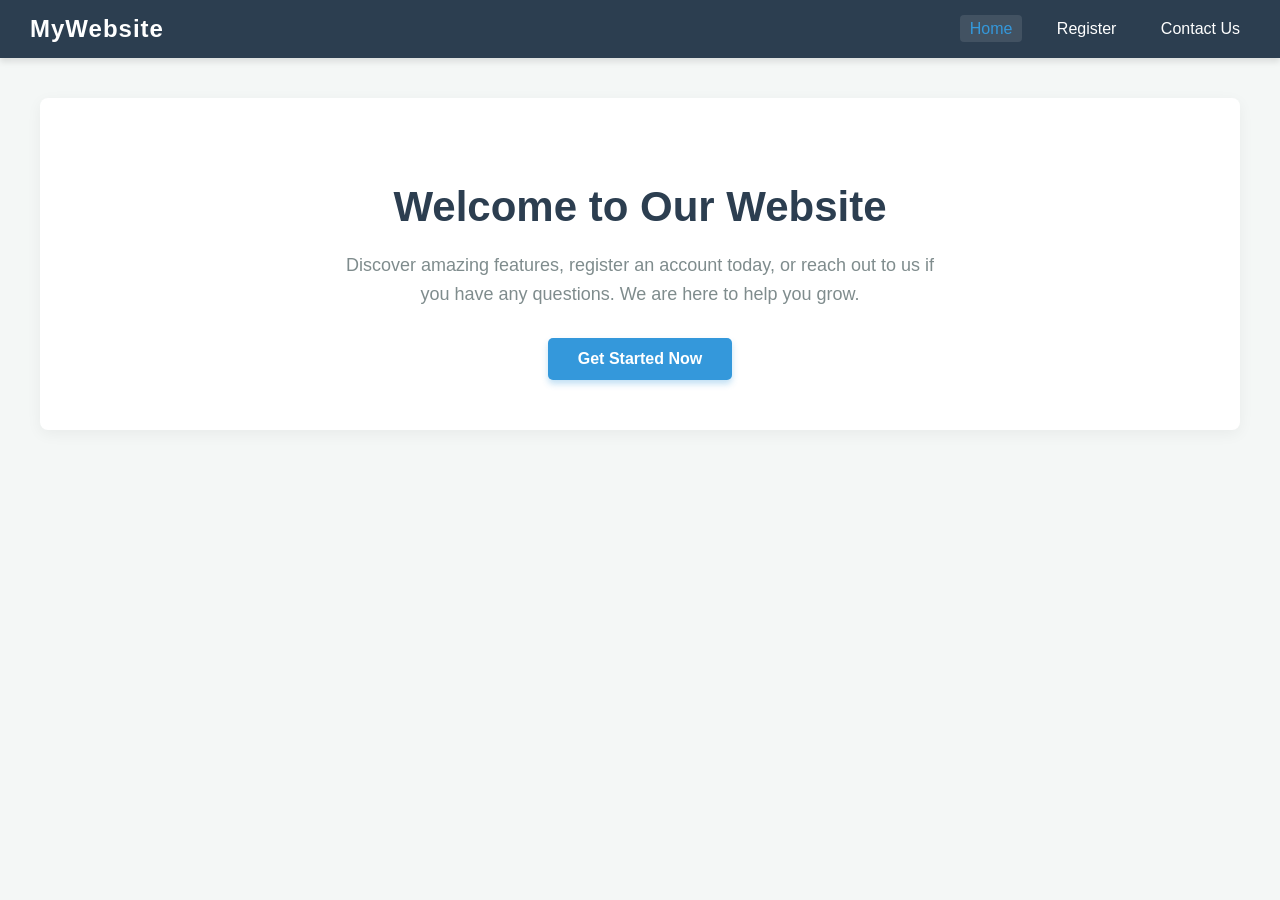
<file: index.html>
<!DOCTYPE html>
<html lang="en">
<head>
    <meta charset="UTF-8">
    <meta name="viewport" content="width=device-width, initial-scale=1.0">
    <title>Home - MyWebsite</title>
    <link rel="stylesheet" href="about.css">
</head>
<body>

    <!-- NAVIGATION BAR -->
    <nav class="navbar">
        <div class="nav-logo">MyWebsite</div>
        <div class="nav-links">
            <a href="index.html" class="active-link">Home</a>
            <a href="register.html">Register</a>
            <a href="contact.html">Contact Us</a>
        </div>
    </nav>

    <!-- MAIN CONTENT -->
    <div class="main-container">
        <section class="page-section text-center">
            <h1 class="page-title">Welcome to Our Website</h1>
            <p class="page-description">
                Discover amazing features, register an account today, or reach out to us if you have any questions. We are here to help you grow.
            </p>
            <a href="register.html" class="btn btn-primary btn-link">Get Started Now</a>
        </section>
    </div>

</body>
</html>
</file>
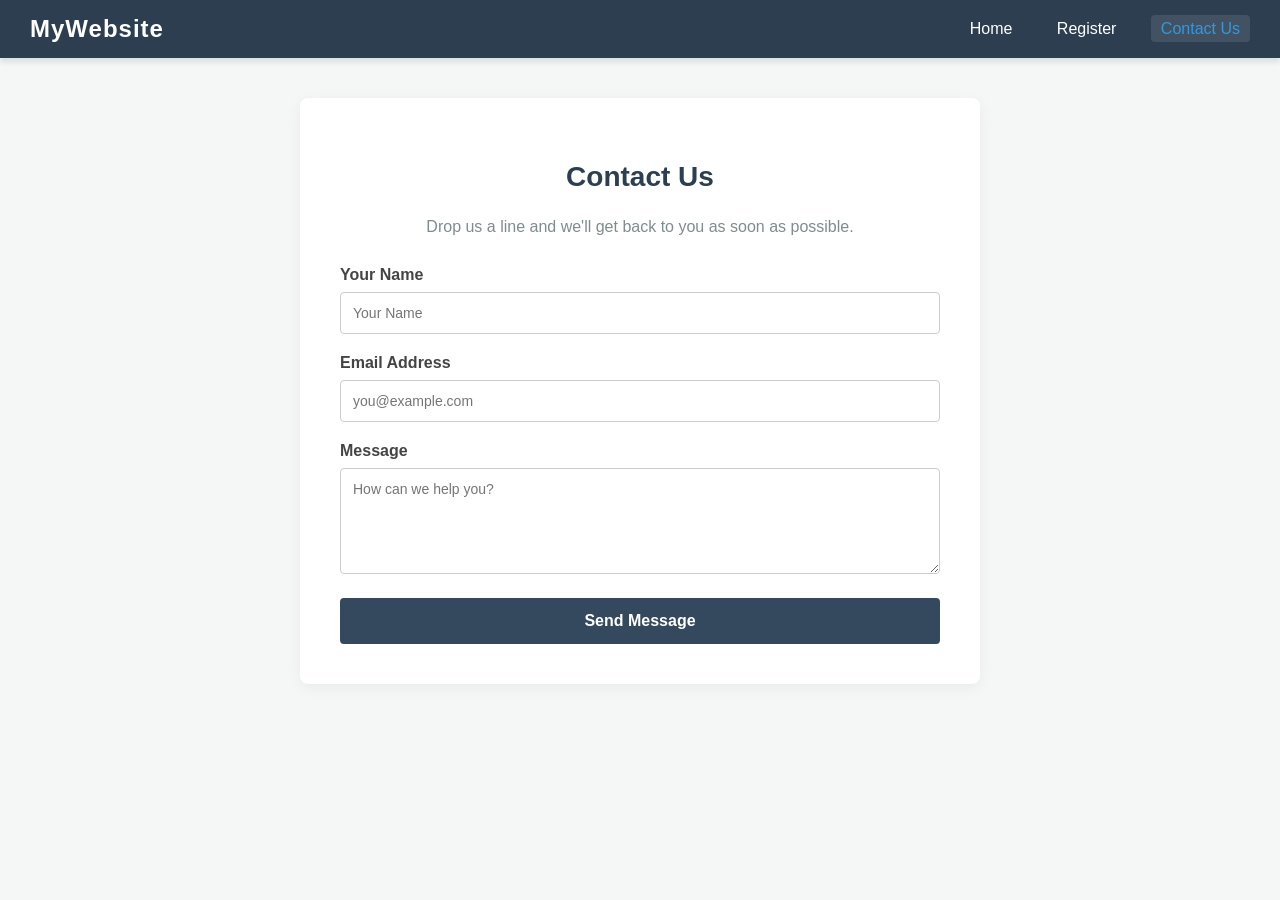
<file: contact.html>
<!DOCTYPE html>
<html lang="en">
<head>
    <meta charset="UTF-8">
    <meta name="viewport" content="width=device-width, initial-scale=1.0">
    <title>Contact Us - MyWebsite</title>
    <link rel="stylesheet" href="about.css">
</head>
<body>

    <!-- NAVIGATION BAR -->
    <nav class="navbar">
        <div class="nav-logo">MyWebsite</div>
        <div class="nav-links">
            <a href="index.html">Home</a>
            <a href="register.html">Register</a>
            <a href="contact.html" class="active-link">Contact Us</a>
        </div>
    </nav>

    <!-- MAIN CONTENT -->
    <div class="main-container">
        <section class="page-section form-card max-width-600">
            <h2>Contact Us</h2>
            <p class="form-subtitle">Drop us a line and we'll get back to you as soon as possible.</p>
            <form onsubmit="event.preventDefault(); alert('Message Sent Successfully!');">
                <div class="form-group">
                    <label>Your Name</label>
                    <input type="text" placeholder="Your Name" required>
                </div>
                <div class="form-group">
                    <label>Email Address</label>
                    <input type="email" placeholder="you@example.com" required>
                </div>
                <div class="form-group">
                    <label>Message</label>
                    <textarea placeholder="How can we help you?" rows="5" required></textarea>
                </div>
                <button type="submit" class="btn btn-dark btn-full">Send Message</button>
            </form>
        </section>
    </div>

</body>
</html>
</file>
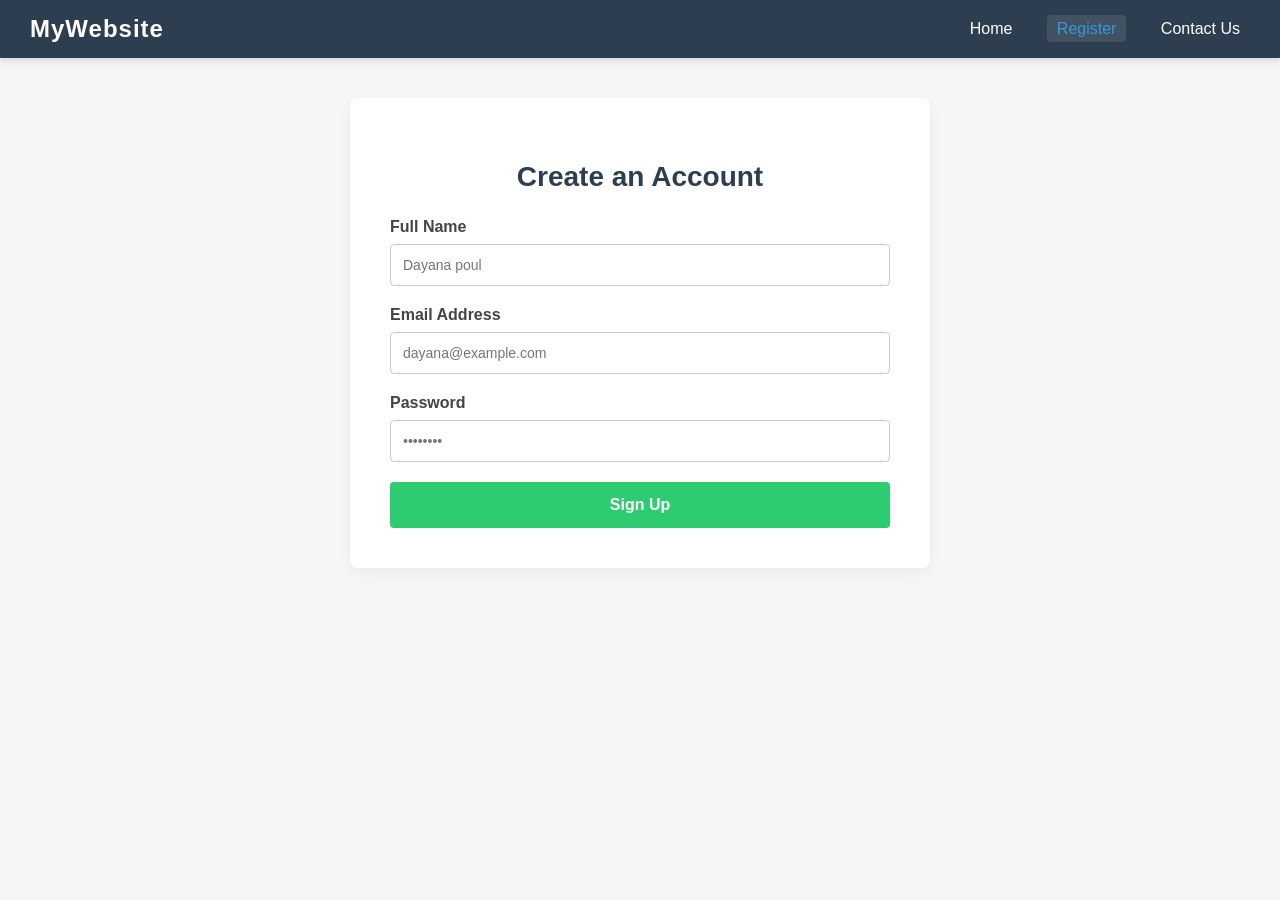
<file: register.html>
<!DOCTYPE html>
<html lang="en">
<head>
    <meta charset="UTF-8">
    <meta name="viewport" content="width=device-width, initial-scale=1.0">
    <title>Register - MyWebsite</title>
    <link rel="stylesheet" href="about.css">
    
</head>
<body>

    <!-- NAVIGATION BAR -->
    <nav class="navbar">
        <div class="nav-logo">MyWebsite</div>
        <div class="nav-links">
            <a href="index.html">Home</a>
            <a href="register.html" class="active-link">Register</a>
            <a href="contact.html">Contact Us</a>
        </div>
    </nav>

    <!-- MAIN CONTENT -->
    <div class="main-container">
        <section class="page-section form-card">
            <h2>Create an Account</h2>
            <form onsubmit="event.preventDefault(); alert('Registration Successful!');">
                <div class="form-group">
                    <label>Full Name</label>
                    <input type="text" placeholder="Dayana poul" required>
                </div>
                <div class="form-group">
                    <label>Email Address</label>
                    <input type="email" placeholder="dayana@example.com" required>
                </div>
                <div class="form-group">
                    <label>Password</label>
                    <input type="password" placeholder="••••••••" required>
                </div>
                <button type="submit" class="btn btn-success btn-full">Sign Up</button>
            </form>
        </section>
    </div>

</body>
</html>
</file>
<file: about.css>
/* GLOBAL STYLES */
body {
    margin: 0;
    font-family: 'Segoe UI', Tahoma, Geneva, Verdana, sans-serif;
    background-color: #f4f7f6;
    color: #333;
}

/* NAVIGATION BAR */
.navbar {
    background-color: #2c3e50;
    padding: 15px 30px;
    display: flex;
    justify-content: space-between;
    align-items: center;
    box-shadow: 0 4px 6px rgba(0,0,0,0.1);
}

.nav-logo {
    color: #fff;
    font-size: 24px;
    font-weight: bold;
    letter-spacing: 1px;
}

.nav-links a {
    color: #fff;
    text-decoration: none;
    margin-left: 20px;
    font-size: 16px;
    font-weight: 500;
    transition: 0.3s;
    padding: 5px 10px;
    border-radius: 4px;
}

.nav-links a:hover, 
.nav-links a.active-link {
    color: #3498db;
    background-color: rgba(255, 255, 255, 0.1);
}

/* MAIN STRUCTURE */
.main-container {
    max-width: 1200px;
    margin: 40px auto;
    padding: 0 20px;
}

.page-section {
    background: white;
    border-radius: 8px;
    box-shadow: 0 4px 15px rgba(0,0,0,0.05);
}

/* HOME PAGE STYLES */
.text-center {
    text-align: center;
    padding: 50px 20px;
}

.page-title {
    font-size: 42px;
    color: #2c3e50;
    margin-bottom: 20px;
}

.page-description {
    font-size: 18px;
    color: #7f8c8d;
    max-width: 600px;
    margin: 0 auto 30px auto;
    line-height: 1.6;
}

/* FORM CARDS (Registration & Contact) */
.form-card {
    max-width: 500px;
    margin: 0 auto;
    padding: 40px;
}

.max-width-600 {
    max-width: 600px;
}

.form-card h2 {
    font-size: 28px;
    color: #2c3e50;
    margin-bottom: 25px;
    text-align: center;
}

.form-subtitle {
    text-align: center;
    color: #7f8c8d;
    margin-bottom: 30px;
}

.form-group {
    margin-bottom: 20px;
}

.form-group label {
    display: block;
    margin-bottom: 8px;
    font-weight: 600;
    color: #444;
}

.form-group input,
.form-group textarea {
    width: 100%;
    padding: 12px;
    border: 1px solid #ccc;
    border-radius: 4px;
    box-sizing: border-box;
    font-size: 14px;
    font-family: inherit;
}

.form-group textarea {
    resize: vertical;
}

/* BUTTONS & LINKS */
.btn {
    border: none;
    padding: 12px 30px;
    font-size: 16px;
    border-radius: 5px;
    cursor: pointer;
    font-weight: bold;
    transition: background-color 0.2s;
    display: inline-block;
}

.btn-link {
    text-decoration: none;
}

.btn-primary {
    background-color: #3498db;
    color: white;
    box-shadow: 0 4px 6px rgba(52, 152, 219, 0.3);
}

.btn-primary:hover {
    background-color: #2980b9;
}

.btn-success {
    background-color: #2ecc71;
    color: white;
}

.btn-success:hover {
    background-color: #27ae60;
}

.btn-dark {
    background-color: #34495e;
    color: white;
}

.btn-dark:hover {
    background-color: #2c3e50;
}

.btn-full {
    width: 100%;
    padding: 14px;
    border-radius: 4px;
    box-sizing: border-box;
}
</file>
